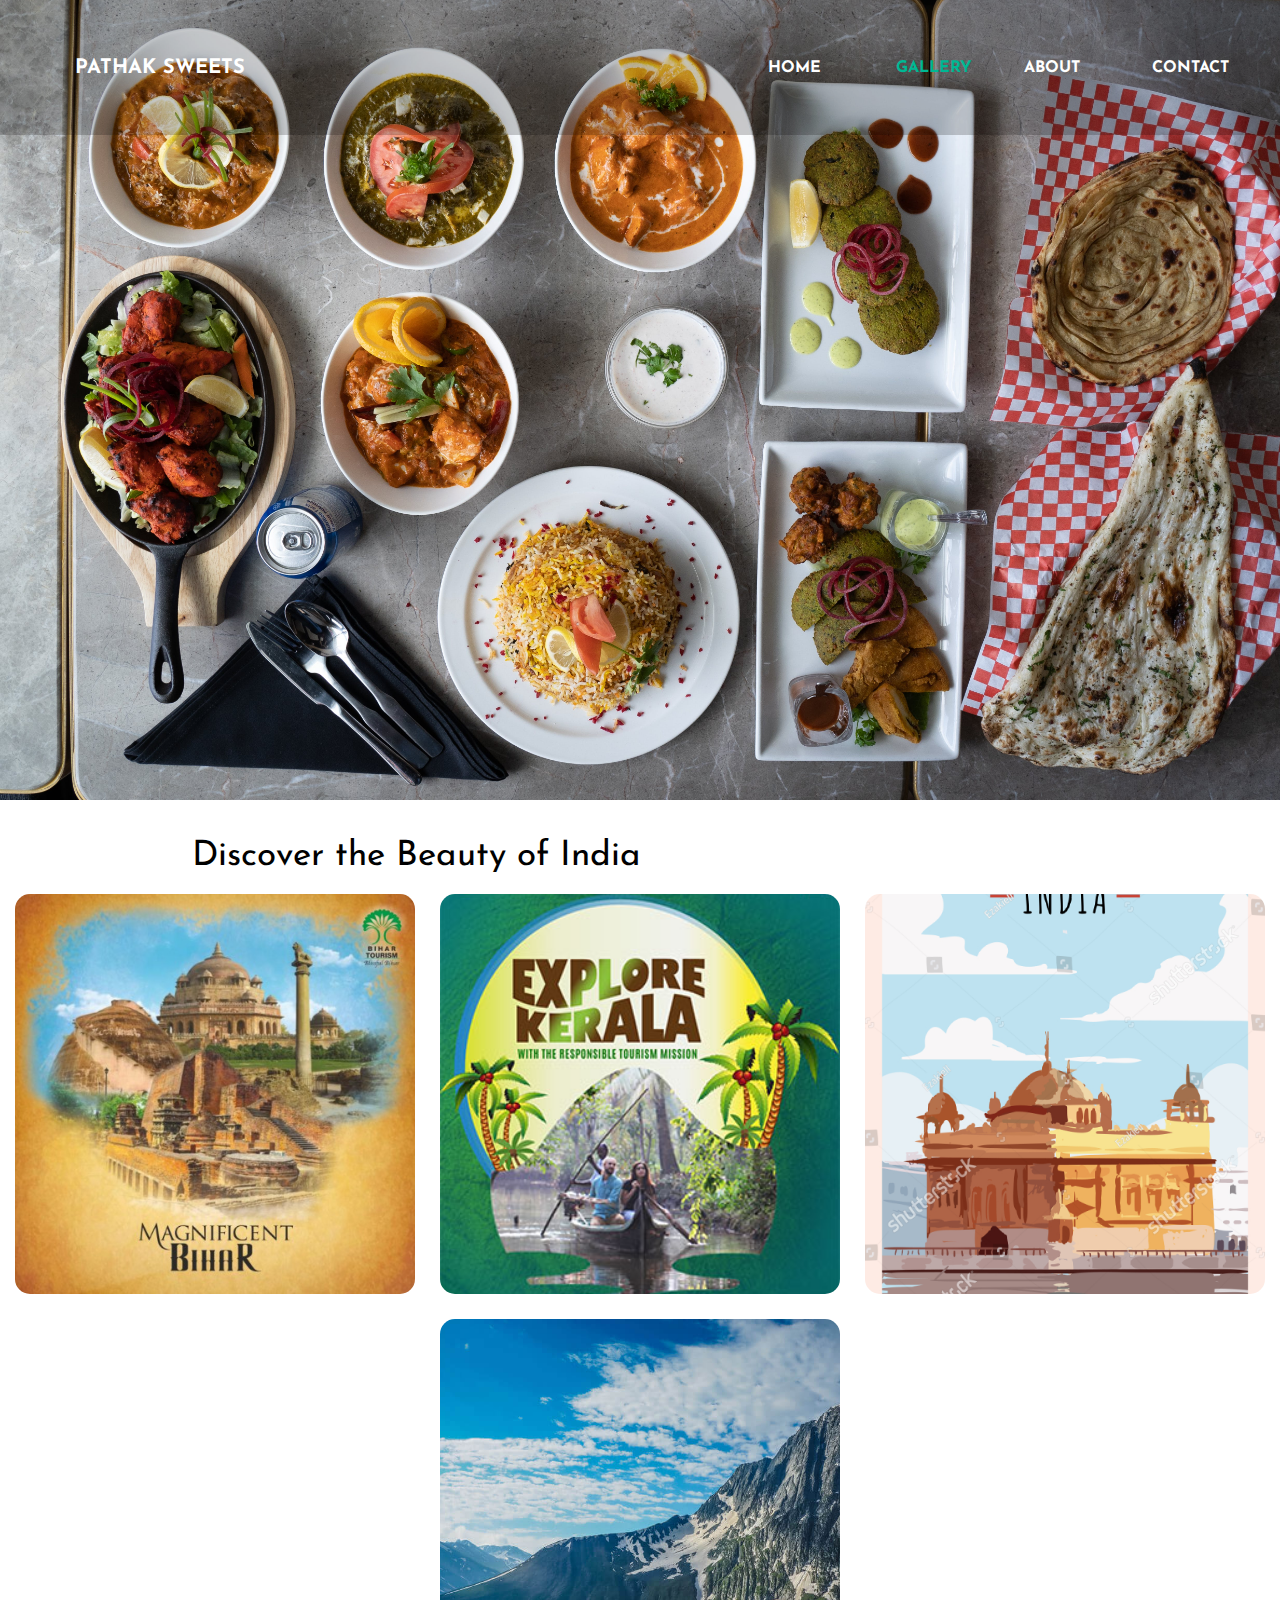
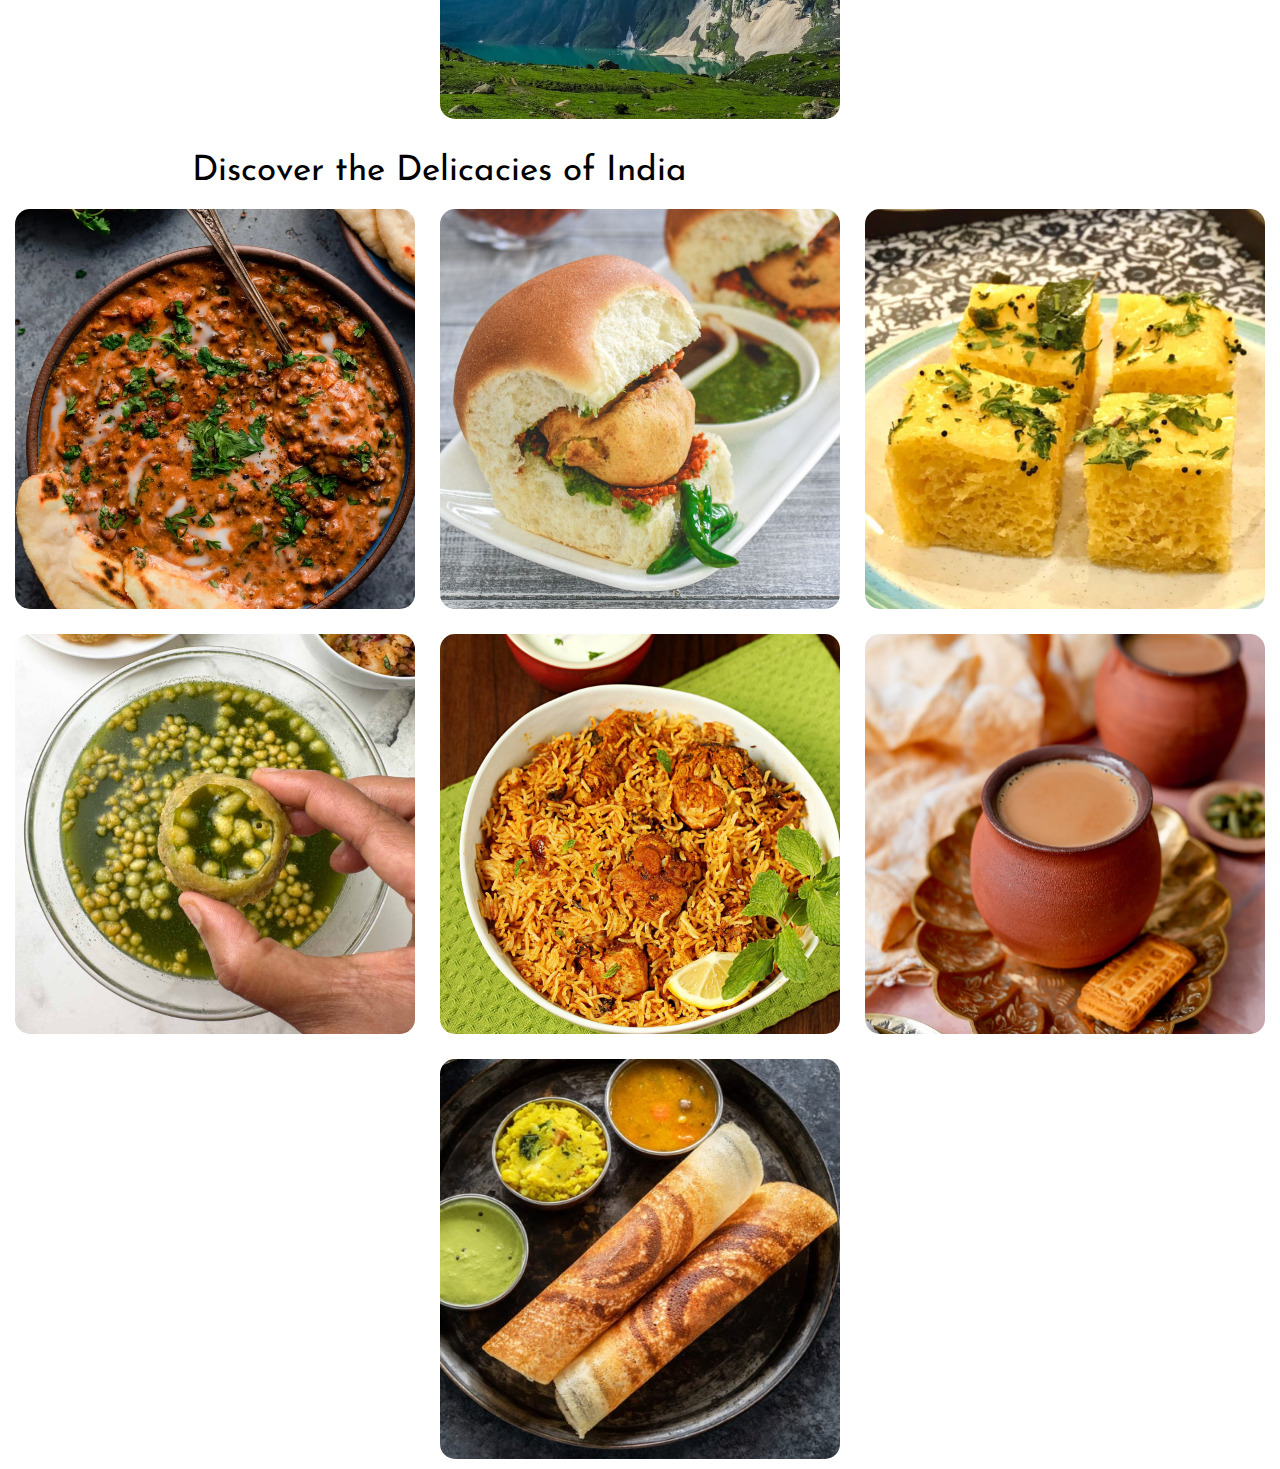
<file: ayushIndianFood/meraBharat-main/gallery.html>
<!DOCTYPE html>
<html lang="en">
  <head>
    <meta charset="UTF-8" />
    <meta name="viewport" content="width=device-width, initial-scale=1.0" />
    <title>Gallery</title>
    <link rel="stylesheet" type="text/css" href="css/gallery.css" />
    <link
      href="https://fonts.googleapis.com/css?family=Josefin+Sans&display=swap"
      rel="stylesheet"
    />
    <script src="js/jquery-3.7.1.min.js"></script>
    <script src="js/main.js"></script>
  </head>
  <body>
    <div class="main">
      <img
        src="images/gallerybanner.jpg"
        alt=""
      />
      <header>
        <nav>
          <div class="logo"><h1 style="font-size: 20px">PATHAK SWEETS</h1></div>
          <div class="menu">
            <a href="index.html">Home</a>
            <a href="gallery.html">gallery</a>
            <a href="about.html">about</a>
            <a href="contact.html">contact</a>
          </div>
        </nav>
      </header>
    </div>
    <!-- ===================BEAUTIES STARTS HERE================ -->
    <div class="subheading">Discover the Beauty of India</div>
    <div class="image-slider">
      <div class="slides" id="bihar">
        <img
          src="images/cq5dam.web.480.480 (5).jpeg"
          alt=""
        />
        <div class="overlay">
          <h3>Bihar</h3>
       <button id="bihar">Visit</button>
        </div>
      </div>

      <div class="slides" id="kerala">
        <img src="images/keralaposter.jpg" alt="" />
        <div class="overlay">
          <h3>Kerala</h3>
          <button>Visit</button>
        </div>
      </div>

      <div class="slides" id="punjab">
        <img src="images/punjabposter.jpg" alt="" />
        <div class="overlay">
          <h3>Punjab</h3>
          <button id="punjab">Visit</button>
        </div>
      </div>
      <div class="slides" id="kashmir">
        <img src="images/kashmirposter.jpg" alt="" />
        <div class="overlay">
          <h3>Kashmir</h3>
          <button id="kashmir">Visit</button>
        </div>
      </div>
    </div>
    <!-- ===============================DELICACIES OF INDIA STARTS HERE============ -->
    <div class="subheading">Discover the Delicacies of India</div>
    <div class="image-slider">
      <div class="slides">
        <img
          src="images/Screenshot 2023-10-31 220958.png"
          alt=""
        />
        <div class="overlay">
          <h3>Dal Makhani</h3>
          <button class="foodbtn" id="dalmakhani">Learn More</button>
        </div>
      </div>

      <div class="slides">
        <img
          src="images/vada-pav-2.jpg"
          alt=""
        />
        <div class="overlay">
          <h3>Vada Pav</h3>
          <button class="foodbtn" id="vadapav">Learn More</button>
        </div>
      </div>

      <div class="slides">
        <img
          src="images/1200x1200-khaman-dhokla.jpg"
          alt=""
        />
        <div class="overlay">
          <h3>Dhokla</h3>
          <button class="foodbtn" id="dhokla">Learn More</button>
        </div>
      </div>
      <div class="slides">
        <img
          src="images/pani-puri-featured.jpg"
          alt=""
        />
        <div class="overlay">
          <h3>Pani Puri</h3>
          <button class="foodbtn" id="panipuri">Learn More</button>
        </div>
      </div>
      <div class="slides">
        <img
          src="images/chicken-biryani.jpg"
          alt=""
        />
        <div class="overlay">
          <h3>Biryani</h3>
          <button class="foodbtn" id="biryani">Learn More</button>
        </div>
      </div>
      <div class="slides">
        <img
          src="images/Masala-Chai.webp"
          alt=""
        />
        <div class="overlay">
          <h3>Masala Chai</h3>
          <button class="foodbtn" id="masalachai">Learn More</button>
        </div>
      </div>
      <div class="slides">
        <img
          src="images/Masala-Dosa-500x500.jpg"
          alt=""
        />
        <div class="overlay">
          <h3>Masala Dosa</h3>
          <button class="foodbtn" id="masaladosa">Learn More</button>
        </div>
      </div>
    </div>
    <!-- ================================delicacies ends here=============== -->

    <!-- ===========dal makhani popup starts here  -->
    <div class="popup" id="dalmakhanipopup">
      <div class="popupImage">
        <img
          src="images/Screenshot 2023-10-31 220958.png"
          alt=""
        />
      </div>
      <h3>DAL MAKHANI</h3>
      <p>
        Most foodies will have heard of or tasted dal, but there’s nothing quite
        like tasting the original dish in the country where it originated from.
        Dal is the Hindi word for lentils, and this soup-like delicacy is made
        by stewing small black lentils for hours on end. Whilst there are many
        different varieties of this lentil dish, dal makhani is in a league of
        its own. It’s considered the best of the best, and is reserved for big
        events like wedding celebrations. With makhani meaning ‘buttery’ in
        Hindi, there’s no prizes for guessing how rich and creamy this Indian
        classic tastes. Head to Punjab, in India’s north, to taste the real
        deal.
      </p>
      <button class="btnclose">Close</button>
    </div>
    <!-- =================================masala dosa pop up starts here================ -->

    <div class="popup" id="masaladosapopup">
      <div class="popupImage">
        <img
          src="images/Masala-Dosa-500x500.jpg"
          alt=""
        />
      </div>
      <h3>MASALA DOSA</h3>
      <p>
        Arguably South India’s most renowned culinary export, masala dosas are
        famous the world over. A sort of Indian pancake, dosas are made from a
        thin batter consisting of rice, flour and lentils. Making dosas is no
        easy task, with the batter mixture having to soak in water for at least
        24 hours before it can be shaped. Once ready, the batter is ladled onto
        a hot tava (griddle pan) and shaped in a similar way to how the French
        would shape a crepe. Traditionally, dosas are served folded in half and
        stuffed with potatoes. Accompaniments like hot sambar give the dish a
        spicy edge, and whatever you stuff them with, dosas are sure to provide
        a tasty yet satisfying meal.
      </p>
      <button class="btnclose">Close</button>
    </div>
    <!-- ================================vada pav strts here=========== -->
    <div class="popup" id="vadapavpopup">
      <div class="popupImage">
        <img
          src="images/vada-pav-2.jpg"
          alt=""
        />
      </div>
      <h3>VADA PAV</h3>
      <p>
        Originating in the traditionally vegetarian state of Maharashtra, vada
        pav is as close as Indian cuisine gets to veggie burgers. One for carb
        lovers, vada pav consists of a deep fried potato dumpling placed neatly
        inside a small bun. The finger food delicacy is generally accompanied by
        a couple of chutneys and a green chilli, to appeal to the spice loving
        palettes of Indians up and down the country. Also called a Bombay
        burger, these mini potato buns can be found in street food stalls across
        the city of Mumbai.
      </p>
      <button class="btnclose">Close</button>
    </div>

    <!-- =======================DHOKLA POPUP STARTS HERE========== -->
    <div class="popup" id="dhoklapopup">
      <div class="popupImage">
        <img
          src="images/1200x1200-khaman-dhokla.jpg"
          alt=""
        />
      </div>
      <h3>DHOKLA</h3>
      <p>
        Hailed as the regional dish of northwest India, the Gujarati delicacy
        dhokla is a savoury vegetarian snack made of rice and split chickpeas.
        It’s tastier than it sounds – Gujaratis eat it for breakfast or lunch,
        and sometimes even as a snack or side dish. Another dish that takes
        hours of preparation, dhokla involves soaking the rice and split
        chickpeas in equal quantities overnight. Then, chilli, coriander, ginger
        and baking soda are added to add spice to the dish, and help it rise
        into delicious bite size morsels. Usually served alongside deep fried
        chilli and coriander chutney, this Gujarati delicacy is wonderfully
        moreish.
      </p>
      <button class="btnclose">Close</button>
    </div>

    <!-- ================pani PURI POPUP STARTS HERE=========== -->
    <div class="popup" id="panipuripopup">
      <div class="popupImage">
        <img
          src="images/pani-puri-featured.jpg"
          alt=""
        />
      </div>
      <h3>PANI PURI</h3>
      <p>
        Pani puri, or gol guppa, are thought to originate from the northern
        state of Bihar. A perfect streetside snack, pani puri are hollow deep
        fried balls made of semolina or wheat. They’re served alongside spicy
        potatoes, chickpeas and a spicy tamarind water. Eating pani puri is an
        experience in itself, as you traditionally crack open the top of the
        deep fried shell with a spoon before filling it with the delicious
        accompaniments. Most Indians eat each pani puri with one swift bite, to
        save any of the filling spilling out of the delicate case. This infamous
        street snack unites most of the country – everyone from local college
        students to city businessmen can be found devouring them.
      </p>
      <button class="btnclose">Close</button>
    </div>

    <!-- ==================BIRYANI POPUP STARTS HERE =============== -->
    <div class="popup" id="biryanipopup">
      <div class="popupImage">
        <img
          src="images/chicken-biryani.jpg"
          alt=""
        />
      </div>
      <h3>BIRYANI</h3>
      <p>
        Indian Biryani is a flavorful and aromatic rice dish that originates
        from the Indian subcontinent. It is a beloved culinary treasure, known
        for its rich blend of spices, tender meat, and fragrant basmati rice.
        Biryani typically includes marinated meat, such as chicken, mutton, or
        fish, layered with partially cooked rice and a medley of spices like
        cumin, coriander, cardamom, and saffron. The dish often features fried
        onions, boiled eggs, and fresh coriander leaves as garnishes. Biryani is
        prepared using various regional techniques and recipes across India,
        leading to diverse and unique styles, such as Hyderabadi, Lucknowi, and
        Kolkata Biryani. Served with cooling raita (yogurt-based side dish) or
        salad.
      </p>
      <button class="btnclose">Close</button>
    </div>
    <!-- ========================MASALA CHAI STARTS HERE====== -->
    <div class="popup" id="masalachaipopup">
      <div class="popupImage">
        <img
          src="images/Masala-Chai.webp"
          alt=""
        />
      </div>
      <h3>MASALA CHAI</h3>
      <p>
        India’s most famous export, masala chai can be found being sold by
        everywhere from high end restaurants to chaiwallas at train stations.
        While there’s many different diluted versions of this classic Indian tea
        around the globe, the real deal can only be found in India. Authentic
        masala chai is made by brewing black tea on the stove with a mixture of
        aromatic spices and herbs. Traditionally, the spices used are green
        cardamom pods, cinnamon sticks, ground cloves and black pepper, creating
        a wonderful aromatic cup of tea. There’s nothing quite like sipping a
        hot cup of authentic masala chai first thing in the morning!
      </p>
      <button class="btnclose">Close</button>
    </div>
    <!-- ==========MASALA DOSA STARTS HERE ========= -->
    <div class="popup" id="masaladosapopup">
      <div class="popupImage">
        <img
          src="images/Masala-Dosa-500x500.jpg"
          alt=""
        />
      </div>
      <h3>MASALA DOSA</h3>
      <p>
        Arguably South India’s most renowned culinary export, masala dosas are
        famous the world over. A sort of Indian pancake, dosas are made from a
        thin batter consisting of rice, flour and lentils. Making dosas is no
        easy task, with the batter mixture having to soak in water for at least
        24 hours before it can be shaped. Once ready, the batter is ladled onto
        a hot tava (griddle pan) and shaped in a similar way to how the French
        would shape a crepe. Traditionally, dosas are served folded in half and
        stuffed with potatoes. Accompaniments like hot sambar give the dish a
        spicy edge, and whatever you stuff them with, dosas are sure to provide
        a tasty yet satisfying meal.
      </p>
      <button class="btnclose">Close</button>
    </div>
    <!-- ============================kashmir popup starts here============ -->
    <div class="popup" id="kashmirpopup">
      <h2>Choose destinations</h2>
      <div class="places">
        
        <button class="placebtn">Srinagar</button>
        <button class="placebtn">Gulmarg</button>
        <button class="placebtn">Pahalgam</button>
      </div>
      <h2>Choose Duration</h2>
      <div class="places">
       
        <button class="placebtn">1 Week</button>
        <button class="placebtn">2 Week</button>
        <button class="placebtn">1 Month</button>
      </div>
      <h2>Choose Persons</h2>

      <div class="places">
       
        <button class="placebtn">1</button>
        <button class="placebtn">2</button>
        <button class="placebtn">3</button>
        <button class="placebtn">4</button>
      </div>
      <button class="placeclosebtn">Book</button>
    </div>
    <!-- ==============PUNJAB POPUP STARTS HERE=============== -->
    <div class="popup" id="punjabpopup">
      <h2>Choose destinations</h2>
      <div class="places">
        
        <button class="placebtn">Ludhiana</button>
        <button class="placebtn">Jallian Wala Bagh</button>
        <button class="placebtn">Amritsar</button>
      </div>
      <h2>Choose Duration</h2>
      <div class="places">
       
        <button class="placebtn">1 Week</button>
        <button class="placebtn">2 Week</button>
        <button class="placebtn">1 Month</button>
      </div>
      <h2>Choose Persons</h2>

      <div class="places">
       
        <button class="placebtn">1</button>
        <button class="placebtn">2</button>
        <button class="placebtn">3</button>
        <button class="placebtn">4</button>
      </div>
      <button class="placeclosebtn">Book</button>
    </div>
    <!-- ==============KERALA POPUP STARTS HERE=============== -->
    <div class="popup" id="keralapopup">
      <h2>Choose destinations</h2>
      <div class="places">
        
        <button class="placebtn">Munnar</button>
        <button class="placebtn">Wayanand</button>
        <button class="placebtn">Kochi</button>
      </div>
      <h2>Choose Duration</h2>
      <div class="places">
       
        <button class="placebtn">1 Week</button>
        <button class="placebtn">2 Week</button>
        <button class="placebtn">1 Month</button>
      </div>
      <h2>Choose Persons</h2>

      <div class="places">
       
        <button class="placebtn">1</button>
        <button class="placebtn">2</button>
        <button class="placebtn">3</button>
        <button class="placebtn">4</button>
      </div>
      <button class="placeclosebtn">Book</button>
    </div>
    <!-- ==============Bihar POPUP STARTS HERE=============== -->
    <div class="popup" id="biharpopup">
      <h2>Choose destinations</h2>
      <div class="places">
        
        <button class="placebtn">Patna</button>
        <button class="placebtn">Vaishali</button>
        <button class="placebtn">Bodhgaya</button>
      </div>
      <h2>Choose Duration</h2>
      <div class="places">
       
        <button class="placebtn">1 Week</button>
        <button class="placebtn">2 Week</button>
        <button class="placebtn">1 Month</button>
      </div>
      <h2>Choose Persons</h2>

      <div class="places">
       
        <button class="placebtn">1</button>
        <button class="placebtn">2</button>
        <button class="placebtn">3</button>
        <button class="placebtn">4</button>
      </div>
      <button class="placeclosebtn">Book</button>
    </div>
  </body>
</html>
</file>
<file: ayushIndianFood/meraBharat-main/css/gallery.css>
* {
  margin: 0;
  padding: 0;
  box-sizing: border-box;
  font-family: "Josefin Sans", sans-serif;
}
nav {
  width: 100%;
  height: 15vh;
  background: rgba(0, 0, 0, 0.2);
  color: white;
  display: flex;
  justify-content: space-between;
  align-items: center;
  text-transform: uppercase;
}

nav .logo {
  width: 25%;
  text-align: center;
}

nav .menu {
  width: 40%;
  display: flex;
  justify-content: space-around;
}

nav .menu a {
  width: 25%;
  text-decoration: none;
  color: white;
  font-weight: bold;
}

nav .menu a:nth-child(2) {
  color: #00b894;
}
/* ==========================HEADER COMPLETE============= */

.main img {
  width: 100%;
  height: 800px;
  object-fit: cover;
}
.main header {
  position: absolute;
  top: 0;
  width: 100%;
}
.subheading {
  width: 70%;
  margin-left: auto;
  margin-right: auto;
  margin-top: 35px;
  font-size: 35px;
  margin-bottom: 20px;
}
/* =================Main part ends here ================ */

.image-slider {
  display: flex;
  flex-wrap: wrap;
  width: 100%;
  align-items: center;
  justify-content: center;
  gap: 25px;
  margin-bottom: 10px;
}
.image-slider .slides {
  width: 400px;
  height: 400px;
  position: relative;
  overflow: hidden;
  border-radius: 15px;
}
.image-slider .slides img {
  width: 100%;
  height: 100%;
  object-fit: cover;
}
.image-slider .slides .overlay {
  position: absolute;
  width: 100%;
  height: 100%;
  background-color: rgba(0, 0, 0, 0.5);
  top: 0;
  opacity: 0;
  display: flex;
  align-items: center;
  justify-content: center;
  flex-direction: column;
  gap: 20px;
  color: white;
  font-size: 40px;
}
.image-slider .slides .overlay button {
  padding: 22px 27px;
  border-radius: 4px;
  outline: none;
  text-transform: uppercase;
  font-size: 19px;
  font-weight: 500;
  letter-spacing: 1px;
  transition: all 0.5s ease;
  background: #00b894;
  color: white;
  border: none;
}
.image-slider .slides .overlay button:hover {
  cursor: pointer;
}

.image-slider .slides:hover .overlay {
  opacity: 1;
}
.slides .foodbtn {
  padding: 22px 27px;
  border-radius: 4px;
  outline: none;
  text-transform: uppercase;
  font-size: 15px;
  font-weight: 500;
  letter-spacing: 1px;
  transition: all 0.5s ease;
  background: #00b894;
  color: white;
  border: none;
}
.slides .foodbtn:hover {
  cursor: pointer;
}
/* ================ends here========= */
/* ==========popup starts here ====== */
.popup {
  padding: 20px;
  width: 40%;
  height: 75%;
  position: fixed;
  top: 50%;
  left: 50%;
  right: 50%;
  transform: translate(-50%, -50%);
  background-color: white;
  display: none;
}
.btnclose{
  margin-right: auto;
  margin-left: auto;
}
.popupImage {
  width: 300px;
  height: 370px;
  margin: auto;
}
.popupImage img {
  width: 100%;
  height: 100%;
  object-fit: cover;
}
.popup h3 {
  text-align: center;
  margin-top: 19px;
  margin-bottom: 10px;
  font-size: 28px;
}
.popup p {
  font-size: 19px;
}
.popup button {
  padding: 22px 27px;
  border-radius: 4px;
  outline: none;
  text-transform: uppercase;
  font-size: 15px;
  font-weight: 500;
  letter-spacing: 1px;
  transition: all 0.5s ease;
  background: #00b894;
  color: white;
  border: none;
  display: block;
  margin-top: 19px;
}
.popup button:hover {
  cursor: pointer;
}
/* ========================PLACES STARTS HERE============== */
.places {
  display: flex;
  justify-content: center;
  align-items: center;
  gap: 20px;
}
.popup h2 {
  font-size: 35px;
  margin: 20px;
}
button.placeclosebtn{
  margin-right: auto;
  margin-left: auto;
  
  border: 1px solid black;
 
}
</file>
